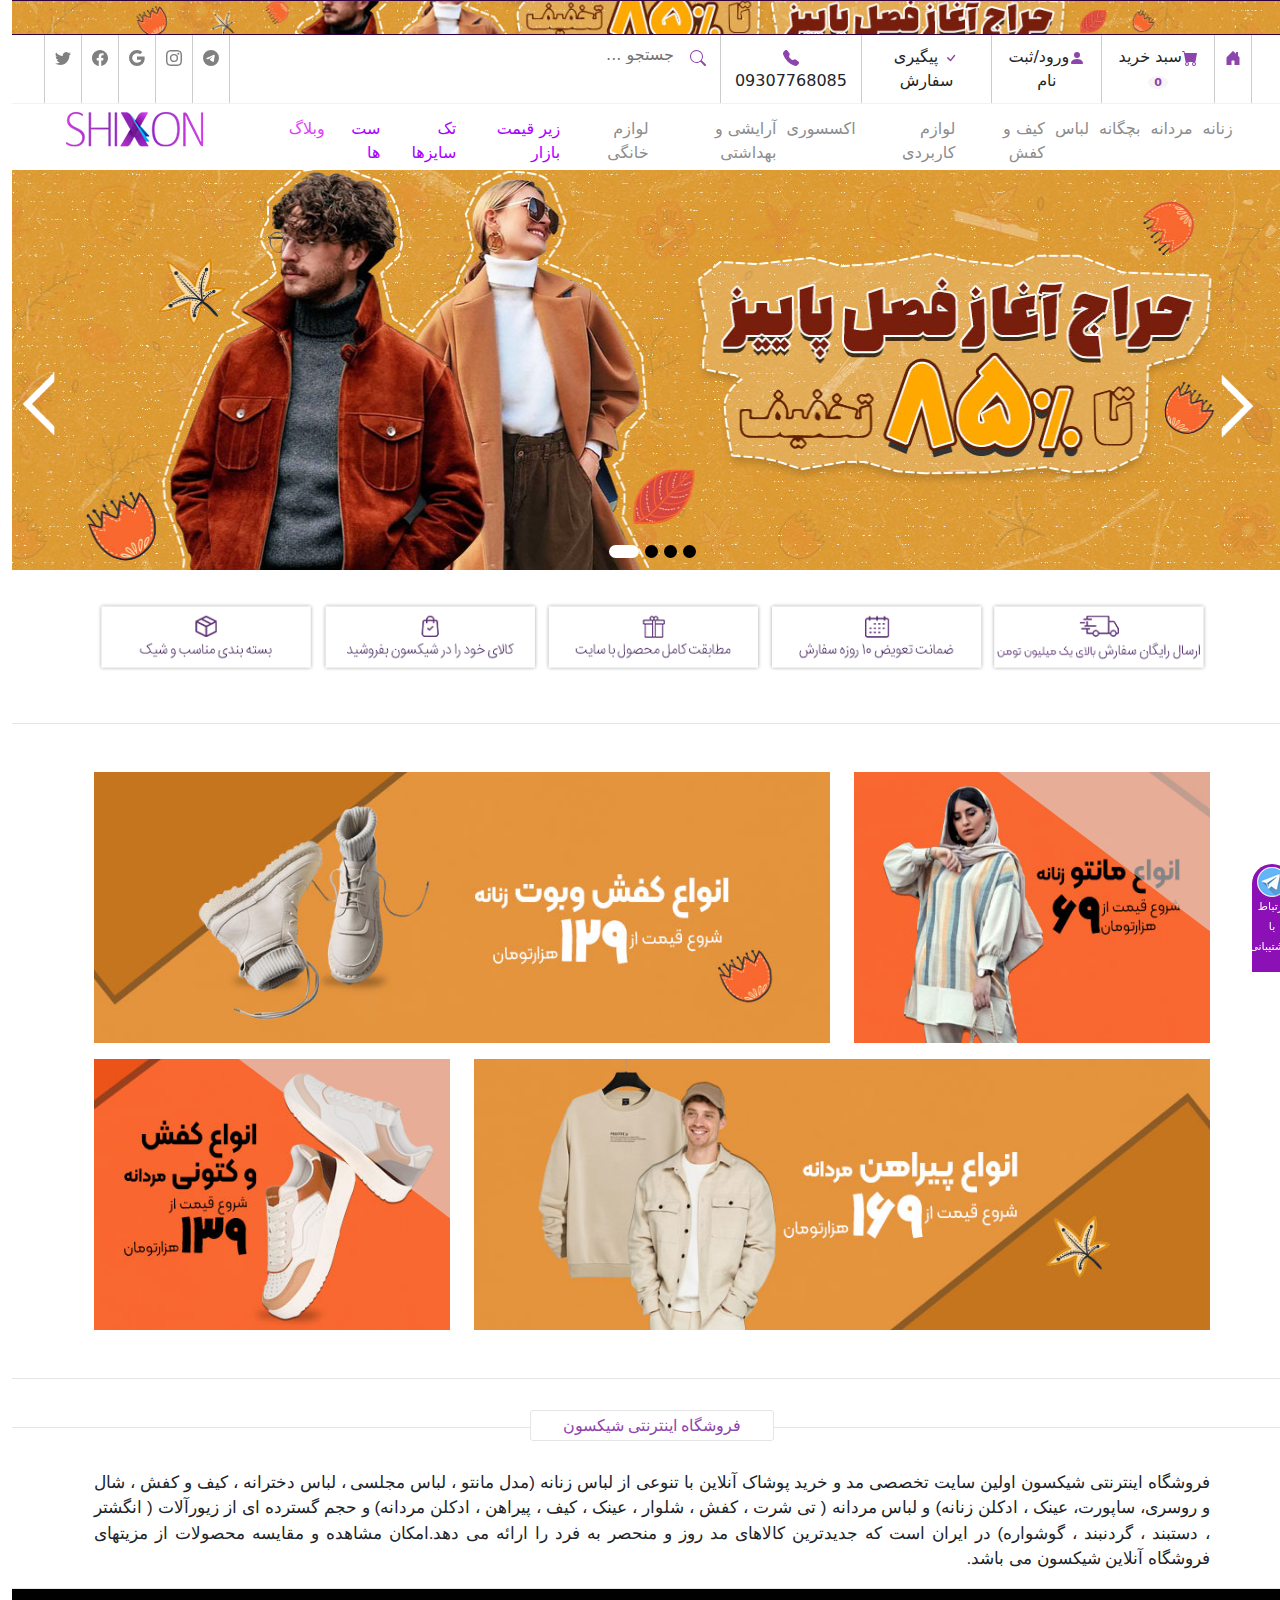
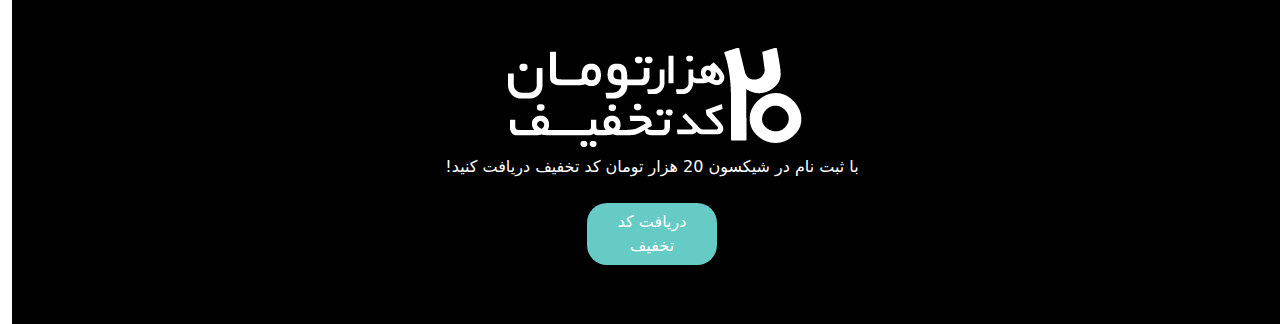
<file: index.html>
<!DOCTYPE html>
<html lang="en">

<head>
  <meta charset="UTF-8">
  <meta http-equiv="X-UA-Compatible" content="IE=edge">
  <meta name="viewport" content="width=device-width, initial-scale=1.0">
  <title>my shixon</title>
  <link rel="stylesheet" href="styles/style.css">
  <link rel="stylesheet" href="styles/bootstrap.min.css">
  <link rel="stylesheet" href="">
</head>

<body>
  <div class="menu">

    <div class="menu-top"></div>

    <div class="menu-center">
      <ul class="menu-center-list">
        <div class="menu-center-right">
          <li><svg xmlns="http://www.w3.org/2000/svg" width="16" height="16" fill="currentColor" class="bi bi-house-door-fill" viewBox="0 0 16 16">
            <path d="M6.5 14.5v-3.505c0-.245.25-.495.5-.495h2c.25 0 .5.25.5.5v3.5a.5.5 0 0 0 .5.5h4a.5.5 0 0 0 .5-.5v-7a.5.5 0 0 0-.146-.354L13 5.793V2.5a.5.5 0 0 0-.5-.5h-1a.5.5 0 0 0-.5.5v1.293L8.354 1.146a.5.5 0 0 0-.708 0l-6 6A.5.5 0 0 0 1.5 7.5v7a.5.5 0 0 0 .5.5h4a.5.5 0 0 0 .5-.5Z"/>
          </svg></li>
          <li class="buy"><svg xmlns="http://www.w3.org/2000/svg" width="16" height="16" fill="currentColor" class="bi bi-cart-fill" viewBox="0 0 16 16">
            <path d="M0 1.5A.5.5 0 0 1 .5 1H2a.5.5 0 0 1 .485.379L2.89 3H14.5a.5.5 0 0 1 .491.592l-1.5 8A.5.5 0 0 1 13 12H4a.5.5 0 0 1-.491-.408L2.01 3.607 1.61 2H.5a.5.5 0 0 1-.5-.5zM5 12a2 2 0 1 0 0 4 2 2 0 0 0 0-4zm7 0a2 2 0 1 0 0 4 2 2 0 0 0 0-4zm-7 1a1 1 0 1 1 0 2 1 1 0 0 1 0-2zm7 0a1 1 0 1 1 0 2 1 1 0 0 1 0-2z"/>
          </svg><span class="buyBasket">سبد خرید <span class="buyCounter">0</span></span><div class="empty-sabad"><p>سبد خرید شما خالی است</p></div></li>
          <li><svg xmlns="http://www.w3.org/2000/svg" width="16" height="16" fill="currentColor" class="bi bi-person-fill" viewBox="0 0 16 16">
            <path d="M3 14s-1 0-1-1 1-4 6-4 6 3 6 4-1 1-1 1H3Zm5-6a3 3 0 1 0 0-6 3 3 0 0 0 0 6Z"/>
          </svg><span>ورود/ثبت نام</span></li>
          <li><svg xmlns="http://www.w3.org/2000/svg" width="16" height="16" fill="currentColor" class="bi bi-check" viewBox="0 0 16 16">
            <path d="M10.97 4.97a.75.75 0 0 1 1.07 1.05l-3.99 4.99a.75.75 0 0 1-1.08.02L4.324 8.384a.75.75 0 1 1 1.06-1.06l2.094 2.093 3.473-4.425a.267.267 0 0 1 .02-.022z"/>
          </svg> <span>پیگیری سفارش</span></li>
          <li><svg xmlns="http://www.w3.org/2000/svg" width="16" height="16" fill="currentColor" class="bi bi-telephone-fill mx-1" viewBox="0 0 16 16">
            <path fill-rule="evenodd" d="M1.885.511a1.745 1.745 0 0 1 2.61.163L6.29 2.98c.329.423.445.974.315 1.494l-.547 2.19a.678.678 0 0 0 .178.643l2.457 2.457a.678.678 0 0 0 .644.178l2.189-.547a1.745 1.745 0 0 1 1.494.315l2.306 1.794c.829.645.905 1.87.163 2.611l-1.034 1.034c-.74.74-1.846 1.065-2.877.702a18.634 18.634 0 0 1-7.01-4.42 18.634 18.634 0 0 1-4.42-7.009c-.362-1.03-.037-2.137.703-2.877L1.885.511z"/>
          </svg><span>09307768085</span></li>
          <li><svg xmlns="http://www.w3.org/2000/svg" width="16" height="16" fill="currentColor" class="bi bi-search mx-1" viewBox="0 0 16 16">
            <path d="M11.742 10.344a6.5 6.5 0 1 0-1.397 1.398h-.001c.03.04.062.078.098.115l3.85 3.85a1 1 0 0 0 1.415-1.414l-3.85-3.85a1.007 1.007 0 0 0-.115-.1zM12 6.5a5.5 5.5 0 1 1-11 0 5.5 5.5 0 0 1 11 0z"/>
          </svg></li>
          <li class="searchBox"><input class="" type="text" placeholder="جستجو ..."></li>
        </div>

        <!-- center left menu: -->
        <div class="menu-center-left">
          <li title="telegram"><svg xmlns="http://www.w3.org/2000/svg" width="16" height="16" fill="currentColor" class="bi bi-telegram" viewBox="0 0 16 16">
            <path d="M16 8A8 8 0 1 1 0 8a8 8 0 0 1 16 0zM8.287 5.906c-.778.324-2.334.994-4.666 2.01-.378.15-.577.298-.595.442-.03.243.275.339.69.47l.175.055c.408.133.958.288 1.243.294.26.006.549-.1.868-.32 2.179-1.471 3.304-2.214 3.374-2.23.05-.012.12-.026.166.016.047.041.042.12.037.141-.03.129-1.227 1.241-1.846 1.817-.193.18-.33.307-.358.336a8.154 8.154 0 0 1-.188.186c-.38.366-.664.64.015 1.088.327.216.589.393.85.571.284.194.568.387.936.629.093.06.183.125.27.187.331.236.63.448.997.414.214-.02.435-.22.547-.82.265-1.417.786-4.486.906-5.751a1.426 1.426 0 0 0-.013-.315.337.337 0 0 0-.114-.217.526.526 0 0 0-.31-.093c-.3.005-.763.166-2.984 1.09z"/>
          </svg></li>
          <li><svg xmlns="http://www.w3.org/2000/svg" width="16" height="16" fill="currentColor" class="bi bi-instagram" viewBox="0 0 16 16">
            <path d="M8 0C5.829 0 5.556.01 4.703.048 3.85.088 3.269.222 2.76.42a3.917 3.917 0 0 0-1.417.923A3.927 3.927 0 0 0 .42 2.76C.222 3.268.087 3.85.048 4.7.01 5.555 0 5.827 0 8.001c0 2.172.01 2.444.048 3.297.04.852.174 1.433.372 1.942.205.526.478.972.923 1.417.444.445.89.719 1.416.923.51.198 1.09.333 1.942.372C5.555 15.99 5.827 16 8 16s2.444-.01 3.298-.048c.851-.04 1.434-.174 1.943-.372a3.916 3.916 0 0 0 1.416-.923c.445-.445.718-.891.923-1.417.197-.509.332-1.09.372-1.942C15.99 10.445 16 10.173 16 8s-.01-2.445-.048-3.299c-.04-.851-.175-1.433-.372-1.941a3.926 3.926 0 0 0-.923-1.417A3.911 3.911 0 0 0 13.24.42c-.51-.198-1.092-.333-1.943-.372C10.443.01 10.172 0 7.998 0h.003zm-.717 1.442h.718c2.136 0 2.389.007 3.232.046.78.035 1.204.166 1.486.275.373.145.64.319.92.599.28.28.453.546.598.92.11.281.24.705.275 1.485.039.843.047 1.096.047 3.231s-.008 2.389-.047 3.232c-.035.78-.166 1.203-.275 1.485a2.47 2.47 0 0 1-.599.919c-.28.28-.546.453-.92.598-.28.11-.704.24-1.485.276-.843.038-1.096.047-3.232.047s-2.39-.009-3.233-.047c-.78-.036-1.203-.166-1.485-.276a2.478 2.478 0 0 1-.92-.598 2.48 2.48 0 0 1-.6-.92c-.109-.281-.24-.705-.275-1.485-.038-.843-.046-1.096-.046-3.233 0-2.136.008-2.388.046-3.231.036-.78.166-1.204.276-1.486.145-.373.319-.64.599-.92.28-.28.546-.453.92-.598.282-.11.705-.24 1.485-.276.738-.034 1.024-.044 2.515-.045v.002zm4.988 1.328a.96.96 0 1 0 0 1.92.96.96 0 0 0 0-1.92zm-4.27 1.122a4.109 4.109 0 1 0 0 8.217 4.109 4.109 0 0 0 0-8.217zm0 1.441a2.667 2.667 0 1 1 0 5.334 2.667 2.667 0 0 1 0-5.334z"/>
          </svg></li>
          <li><svg xmlns="http://www.w3.org/2000/svg" width="16" height="16" fill="currentColor" class="bi bi-google" viewBox="0 0 16 16">
            <path d="M15.545 6.558a9.42 9.42 0 0 1 .139 1.626c0 2.434-.87 4.492-2.384 5.885h.002C11.978 15.292 10.158 16 8 16A8 8 0 1 1 8 0a7.689 7.689 0 0 1 5.352 2.082l-2.284 2.284A4.347 4.347 0 0 0 8 3.166c-2.087 0-3.86 1.408-4.492 3.304a4.792 4.792 0 0 0 0 3.063h.003c.635 1.893 2.405 3.301 4.492 3.301 1.078 0 2.004-.276 2.722-.764h-.003a3.702 3.702 0 0 0 1.599-2.431H8v-3.08h7.545z"/>
          </svg></li>
          <li><svg xmlns="http://www.w3.org/2000/svg" width="16" height="16" fill="currentColor" class="bi bi-facebook" viewBox="0 0 16 16">
            <path d="M16 8.049c0-4.446-3.582-8.05-8-8.05C3.58 0-.002 3.603-.002 8.05c0 4.017 2.926 7.347 6.75 7.951v-5.625h-2.03V8.05H6.75V6.275c0-2.017 1.195-3.131 3.022-3.131.876 0 1.791.157 1.791.157v1.98h-1.009c-.993 0-1.303.621-1.303 1.258v1.51h2.218l-.354 2.326H9.25V16c3.824-.604 6.75-3.934 6.75-7.951z"/>
          </svg></li>
          <li><svg xmlns="http://www.w3.org/2000/svg" width="16" height="16" fill="currentColor" class="bi bi-twitter" viewBox="0 0 16 16">
            <path d="M5.026 15c6.038 0 9.341-5.003 9.341-9.334 0-.14 0-.282-.006-.422A6.685 6.685 0 0 0 16 3.542a6.658 6.658 0 0 1-1.889.518 3.301 3.301 0 0 0 1.447-1.817 6.533 6.533 0 0 1-2.087.793A3.286 3.286 0 0 0 7.875 6.03a9.325 9.325 0 0 1-6.767-3.429 3.289 3.289 0 0 0 1.018 4.382A3.323 3.323 0 0 1 .64 6.575v.045a3.288 3.288 0 0 0 2.632 3.218 3.203 3.203 0 0 1-.865.115 3.23 3.23 0 0 1-.614-.057 3.283 3.283 0 0 0 3.067 2.277A6.588 6.588 0 0 1 .78 13.58a6.32 6.32 0 0 1-.78-.045A9.344 9.344 0 0 0 5.026 15z"/>
          </svg></li>
        </div>
      </ul>
    </div>


    <div class="menu-bottom mt-2 row justify-content-center">

      <div class="menu-bottom-right col-md-9">
        <ul class="d-flex m-0 p-0 justify-content-between">

          <li class="woman">زنانه 
          <div>
            <ul class="d-flex justify-content-center text-center">
              <li class="col-md-3">لباس</li>
              <li class="col-md-3">کیف</li>
              <li class="col-md-3">کفش</li>
              <li class="col-md-3">زیور آلات</li>
            </ul>
          </div>
          </li>

          <li class="">مردانه</li>
          <li class="">بچگانه</li>
          <li class="">لباس</li>
          <li class="">کیف و کفش</li>
          <li class="">لوازم کاربردی</li>
          <li class="">اکسسوری</li>
          <li class="">آرایشی و بهداشتی</li>
          <li class="">لوازم خانگی</li>
          <li class="">زیر قیمت بازار</li>
          <li class="">تک سایزها</li>
          <li class="">ست ها</li>
          <li class="">وبلاگ</li>
        </ul>
      </div>
      <div class="menu-bottom-left col-md-2"><div><img src="shixon/datas/logo.png" alt=""></div></div>

    </div>
  </div>


  <!-- slider: -->

  <div class="slider">

    <div onclick="moveRight()" class="right"></div>
    <div onclick="moveLeft()" class="left"></div>

    <div class="gal">
      <div class="items"><img src="shixon/datas/_Campain1258115526.jpg" alt=""></div>
      <div class="items"><img src="shixon/datas/1402-07-04-13-02-37.jpg" alt=""></div>
      <div class="items"><img src="shixon/datas/1402-07-04-13-01-27.jpg" alt=""></div>
      <div class="items"><img src="shixon/datas/1402-07-04-13-00-13.jpg" alt=""></div>


    </div>

  </div>
  <ul class="go">
    <li onclick="selector(0)" class="selected"></li>
    <li onclick="selector(1)" class=""></li>
    <li onclick="selector(2)" class=""></li>
    <li onclick="selector(3)" class=""></li>
  </ul>
  <!-- end of slider -->
  
  <!-- advantages: -->
  <div class="advantages container mt-3 d-flex justify-content-between">
    <a href="#"><img src="shixon/datas/advantages.png" alt=""></a>
  </div>


  <!-- latest products: -->
  <div class="latestProducts mt-5 py-5">
    <div class="container">
      <div class="row">
        <div class="col-md-4"><div class="item"><img src="shixon/datas/1402-07-15-09-16-37.jpg" alt=""><span></span></div></div>
        <div class="col-md-8"><div class="item"><img src="shixon/datas/1402-07-15-09-16-48.jpg" alt=""></div></div>
      </div>
      <div class="row mt-3">
        <div class="col-md-8"><div class="item"><img src="shixon/datas/1402-07-15-09-16-24.jpg" alt=""></div></div>
        <div class="col-md-4"><div class="item"><img src="shixon/datas/1402-07-15-09-16-31.jpg" alt=""><span></span></div></div>
      </div>
    </div>
  </div>


  <!-- online shop shixon: -->
  <div class="online-shop-shixon mt-5">
    <h3 class="text-center"><span>فروشگاه اینترنتی شیکسون</span></h3>
    <p class="container">
      فروشگاه اینترنتی شیکسون اولین سایت تخصصی مد و خرید پوشاک آنلاین با تنوعی از لباس زنانه (مدل مانتو ، لباس مجلسی ، لباس دخترانه ، کیف و کفش ، شال و روسری، ساپورت، عینک ، ادکلن زنانه) و لباس مردانه ( تی شرت ، کفش ، شلوار ، عینک ، کیف ، پیراهن ، ادکلن مردانه) و حجم گسترده ای از زیورآلات ( انگشتر ، دستبند ، گردنبند ، گوشواره) در ایران است که جدیدترین کالاهای مد روز و منحصر به فرد را ارائه می دهد.امکان مشاهده و مقایسه محصولات از مزیتهای فروشگاه آنلاین شیکسون می باشد.
    </p>
  </div>



  <!-- footer: -->
  <footer>
    <div class="top-footer">
      <div class="">
        <div class="container text-center">
          <img src="shixon/datas/discount-register.png" alt="">
          <p class="text-white p-2">با ثبت نام در شیکسون 20 هزار تومان کد تخفیف دریافت کنید!</p>
          <button class="btn">دریافت کد تخفیف</button>
      </div>


      </div>
    </div>
    <div class="center-footer"></div>
    <div class="bottom-footer"></div>
  </footer>




  <div class="telegram-img">
    <a href="#">
      <img src="shixon/datas/Telegram-icon.png" alt="">
      <h4>ارتباط با پشتیبانی</h4>
    </a>
  </div>
  <script src="scritpts/script.js"></script>
  <script src="scritpts/bootstrap.bundle.min.js"></script>
</body>

</html>
</file>
<file: styles/style.css>
body{
    direction: rtl;
    box-sizing: border-box !important;
    overflow-x: hidden;
}
*{
    box-sizing: border-box !important;
}
.menu{
    position: sticky;
    top: 0;
    width: 100%;
    z-index: 1;
    background: #fff;
}
.menu-top{
    background: url(../shixon/datas/_TopCampain1258080682.jpg);
    height: 35px;
    background-size: cover;
    background-repeat: no-repeat;
    background-position: center center;
    background-color: #2e003f;
    cursor: pointer;
    border-top: 1px solid #2e003f; 
    border-bottom: 1px solid #2e003f; 
}
ul.menu-center-list{
    display: flex;
    justify-content: space-between;
    border-bottom: 1px solid #f2f2f2;
    text-align: center;
    margin: 0;
}
.menu-center-right{
    display: flex;
}
.menu-center-right svg{
    color: #8e44ad;
}

ul.menu-center-list li{
    list-style: none;
    border-right: 1px solid #ccc;
    cursor: pointer;
    padding: 10px;
}
.buy{
    position: relative;
}
.buyBasket{

}
.buy > div.empty-sabad{
    width: 330px;
    height: 60px;
    background-color: #fff;
    position: absolute;
    top: 44px;
    right: -1px;
    border: 1px solid #ccc;
    border-top: 3px solid #8e44ad;
    visibility: hidden;
    opacity: 0;
    transition: 0.5s;
    padding: 10px;
    z-index: 1;
}
.buy > div.empty-sabad p{
    line-height: 15px;
    font-size: 14px;
    background-color: #fdf9ff;
    border: 1px solid #8e44ad;
    border-radius: 5px;
    color: #8e44ad;
    padding: 10px;
    text-align: center;
}
.buy:hover > div.empty-sabad{
    visibility: visible;
    opacity: 1;
}
.buyCounter{
    color: #8e44ad;
    background: #f5f5f5;
    padding: 0 6px;
    border-radius: 50%;
    font-weight: bold;
    font-size: 11px;
}
.searchBox{
    border-right: none !important;
    padding: 0px !important;
}
.searchBox input{
    line-height: 38px;
    width: 446px;
    border: none;
}
.searchBox input:focus{
    outline: none;
}



.menu-center-left{
    display: flex;
}
.menu-center-left li{
    transition: 0.4s;
    color: #808080;
}
.menu-center-left li:hover{
    background-color: #8e44ad;
    transition: 0.4s;
    color: #fff;
}
.menu-center-left li:last-child{
    border-left: 1px solid #ccc;
}





.menu-bottom{

}
.menu-bottom-right{
    /* border: 2px solid blue; */

}
.menu-bottom-right > ul{
    position: relative;
}
.menu-bottom-right > ul  li{
    list-style: none;
    cursor: pointer;
    color: #8d8d8d;
    padding: 5px;
    transition: 0.5s;
}
.menu-bottom-right > ul li:nth-child(10){
    color:#a0f;
}
.menu-bottom-right > ul li:nth-child(11){
    color:#a0f;
}
.menu-bottom-right > ul li:nth-child(12){
    color:#a0f;
}
.menu-bottom-right > ul > li:last-child{
    color: #e040fb;
}
.menu-bottom-right > ul  li:hover{
    color: #fff;
    background: #8b10b5;
    
}
.menu-bottom-right > ul  li.woman div{
    width: 1155px;
    height: 400px;
    background-color: #ccc;
    position: absolute;
    right: 0;
    visibility: hidden;
    opacity: 0;
    transition: 0.5s;
    border-top: 3px solid #8b10b5;;
    top: 50px;
}
.menu-bottom-right > ul  li.woman:hover div{
    visibility: visible;
    opacity: 1;
    top: 35px;
}
.menu-bottom-left{
    /* border: 2px solid red; */
    direction: ltr;
}



.slider{
    height: 400px;
    overflow: hidden;
    position: relative;
    direction: ltr;

}
.slider .right{
    position: absolute;
    right: 5px;
    font-weight: 900;
    font-size: 35px;
    z-index: 1;
    top: 200px;
    cursor: pointer;
    background: url(../images/right.png) no-repeat;
    background-size: contain;
    width: 70px;
    height: 70px;
    
}
.slider .right:hover{
    opacity: 0.6;
    
}
.slider .left{
    position: absolute;
    left: 5px;
    font-size: 35px;
    z-index: 1;
    font-weight: 900;
    top: 200px;
    cursor: pointer;
    background: url(../images/left.png) no-repeat;
    background-size: contain;
    width: 70px;
    height: 70px;
}
.slider .left:hover{
    opacity: 0.6;
}

.slider .gal{
    width: 400%;
    height: 100%;
    display: flex;
    position: relative;
    transition: 0.5s;
    left: 0;
    
}
.slider .gal .items{
    width: 100%;
}
.slider .gal .items img{
    width: 100%;
    height: 100%;
}
ul.go{
    display: flex;
    justify-content: center;
    list-style: none;
    padding: 0;
    position: relative;
    top: -25px;
    gap: 6px;
    direction: ltr;

}
ul.go li{
    width: 13px;
    height: 13px;
    background-color: black;
    border-radius: 50px;
    cursor: pointer;
    transition: width 0.3s;
}
ul.go li:hover{
    background-color: #fff;
}
.selected{
    width: 30px !important;
    background-color: #fff !important;
}
/* end of slider */


.advantages{

}
.advantages img{
    width: 100%;
    height: 100%;
}



.latestProducts{
    border-top: 1px solid #e4e5e7;
    border-bottom: 1px solid #e4e5e7;
    gap: 5px;
}


.latestProducts .item{
    cursor: pointer;
    height: 100%;
    overflow: hidden;
    position: relative;

}
.latestProducts .item img{
    width:100%;
    height: 100%;
    transition: 0.5s;
}
.latestProducts .item:hover img{
    transform: scale(1.2);
    filter: brightness(0.8);
}


.latestProducts .item:nth-child(1) span{
    display: inline-block;
    width: 600px;
    height: 150px;
    background-color: rgba(220, 220, 220, 0.6);
    /* background-color: red; */
    transform: rotate(37deg);
    position: absolute;
    right: -200px;
    top: -85px;
    transition: 0.5s;
}
.latestProducts .item:nth-child(1):hover span{
    transform: translate(-280px,320px) rotate(37deg);
}


.latestProducts .item:nth-child(2){}
.latestProducts .item:nth-child(3){}

.latestProducts .item:nth-child(4) span{
    display: inline-block;
    width: 480px;
    height: 150px;
    background-color: rgba(220, 220, 220, 0.6);
    /* background-color: red; */
    transform: rotate(45deg);
    position: absolute;
    right: -200px;
    top: -85px;
    transition: 0.5s;
}
.latestProducts .item:nth-child(4):hover span{
    transform: translate(-320px,320px) rotate(45deg);
}



/* onlineshopshixon: */
div.online-shop-shixon{
    border-top: 1px solid #e4e5e7;
    border-bottom: 1px solid #e4e5e7;
}
div.online-shop-shixon h3{
    position: relative;
    top: -23px;

}
div.online-shop-shixon h3 span{
    color: #8e44ad;
    font-size: 16px;
    border: 1px solid #e4e5e7;
    border-radius: 3px;
    padding: 6px 32px;
    font-family: tahoma;
    background-color: #fff;
}
div.online-shop-shixon p{
    font-family: arial;
    font-size: 17px;
    text-align: justify;
}




/* footer: */
footer{
    /* height: 300px; */
    /* background-color: yellow; */
}
footer .top-footer{
    background: url(../shixon/datas/TextBack.jpg);
    background-color: rgba(0,0,0,.99);
    background-position: 50% -1264.5px;
    height: 335px;
    background-attachment:fixed ;

}
footer .top-footer > div{
    background-color: rgba(0,0,0,.56);
    height: 100%;
    display: flex;
    align-items: center;
}
footer .top-footer > div div.container img{
    width: 304px;
}
footer .top-footer > div div.container button{
    width: 130px;
    background-color: #67cbc5;
    color: #fff;
    border-radius: 20px;
    transition: 0.5s;
    
}
footer .top-footer > div div.container button:hover{
    border-radius: 0;
}

footer .center-footer{

}
footer .bottom-footer{

}






.telegram-img{
    position: fixed;
    background: #8b10b5;
    width: 40px;
    height: 108px;
    bottom: -72px;
    right: 0;
    text-align: center;
    border-radius: 25px 25px 0 0;
    transition: all ease .6s;
    padding-top: 3px;
}
.telegram-img:hover{
    bottom: 0;
}

.telegram-img a {
    text-decoration: none;
    color: #fff !important;
    
}
.telegram-img a h4{
    font-size: 11px;
    width: 79%;
    margin: 0 auto;
    line-height: 20px;
}
</file>
